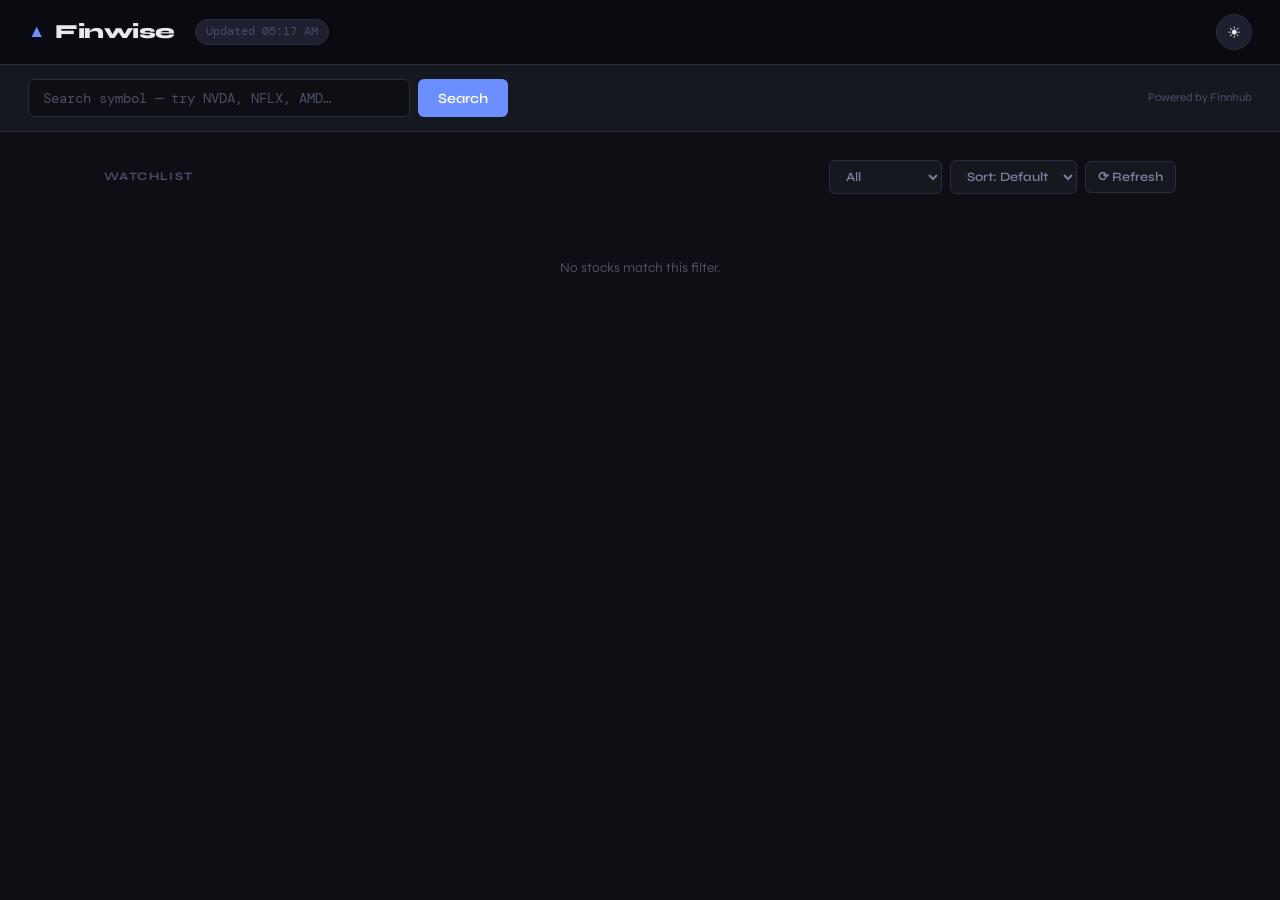
<file: index.html>
<!DOCTYPE html>
<html lang="en" data-theme="dark">
<head>
  <meta charset="UTF-8" />
  <meta name="viewport" content="width=device-width, initial-scale=1.0"/>
  <title>Stock Tracker</title>
  <link rel="preconnect" href="https://fonts.googleapis.com">
  <link href="https://fonts.googleapis.com/css2?family=DM+Mono:wght@400;500&family=Syne:wght@400;600;700;800&display=swap" rel="stylesheet">
  <link rel="stylesheet" href="style.css" />
</head>
<body>

  <!-- ── HEADER ── -->
  <header>
    <div class="header-left">
      <div class="logo">
        <span class="logo-icon">▲</span>
        <h1>Finwise</h1>
      </div>
      <span id="last-updated" class="last-updated">—</span>
    </div>

    <div class="header-right">
      <button class="theme-toggle" id="theme-toggle" title="Toggle theme">
        <span id="theme-icon">☀</span>
      </button>
    </div>
  </header>

  <!-- ── SEARCH BAR ── -->
  <div class="search-bar">
    <div class="search-inner">
      <input
        type="text"
        id="search-input"
        placeholder="Search symbol — try NVDA, NFLX, AMD…"
        autocomplete="off"
        spellcheck="false"
      />
      <button id="search-btn" onclick="searchStock()">Search</button>
    </div>
    <p class="powered-by">Powered by Finnhub</p>
  </div>

  <!-- ── MAIN CONTENT ── -->
  <main class="container">

    <!-- Error Box -->
    <div id="error-box" class="error-msg" style="display:none;"></div>

    <!-- Search Result -->
    <section id="search-result" style="display:none;">
      <div class="section-header">
        <h2 class="section-title">Search Result</h2>
        <button class="close-btn" onclick="clearSearch()">✕ Clear</button>
      </div>
      <div id="search-result-cards" class="stocks-grid"></div>
    </section>

    <!-- Watchlist Controls -->
    <div class="section-header">
      <h2 class="section-title">Watchlist</h2>
      <div class="controls">

        <!-- Filter Dropdown -->
        <select id="filter-select" onchange="applyFiltersAndSort()">
          <option value="all">All</option>
          <option value="gainers">Gainers ▲</option>
          <option value="losers">Losers ▼</option>
        </select>

        <!-- Sort Dropdown -->
        <select id="sort-select" onchange="applyFiltersAndSort()">
          <option value="default">Sort: Default</option>
          <option value="price-asc">Price ↑</option>
          <option value="price-desc">Price ↓</option>
          <option value="change-asc">Change ↑</option>
          <option value="change-desc">Change ↓</option>
          <option value="name-asc">Name A–Z</option>
        </select>

        <!-- Refresh -->
        <button class="refresh-btn" onclick="loadWatchlist()">⟳ Refresh</button>
      </div>
    </div>

    <!-- Stocks Grid -->
    <div id="stocks-grid" class="stocks-grid">
      <p class="loading-text">Fetching market data<span class="dots"></span></p>
    </div>

  </main>

  <script src="app.js"></script>

</body>
</html>
</file>
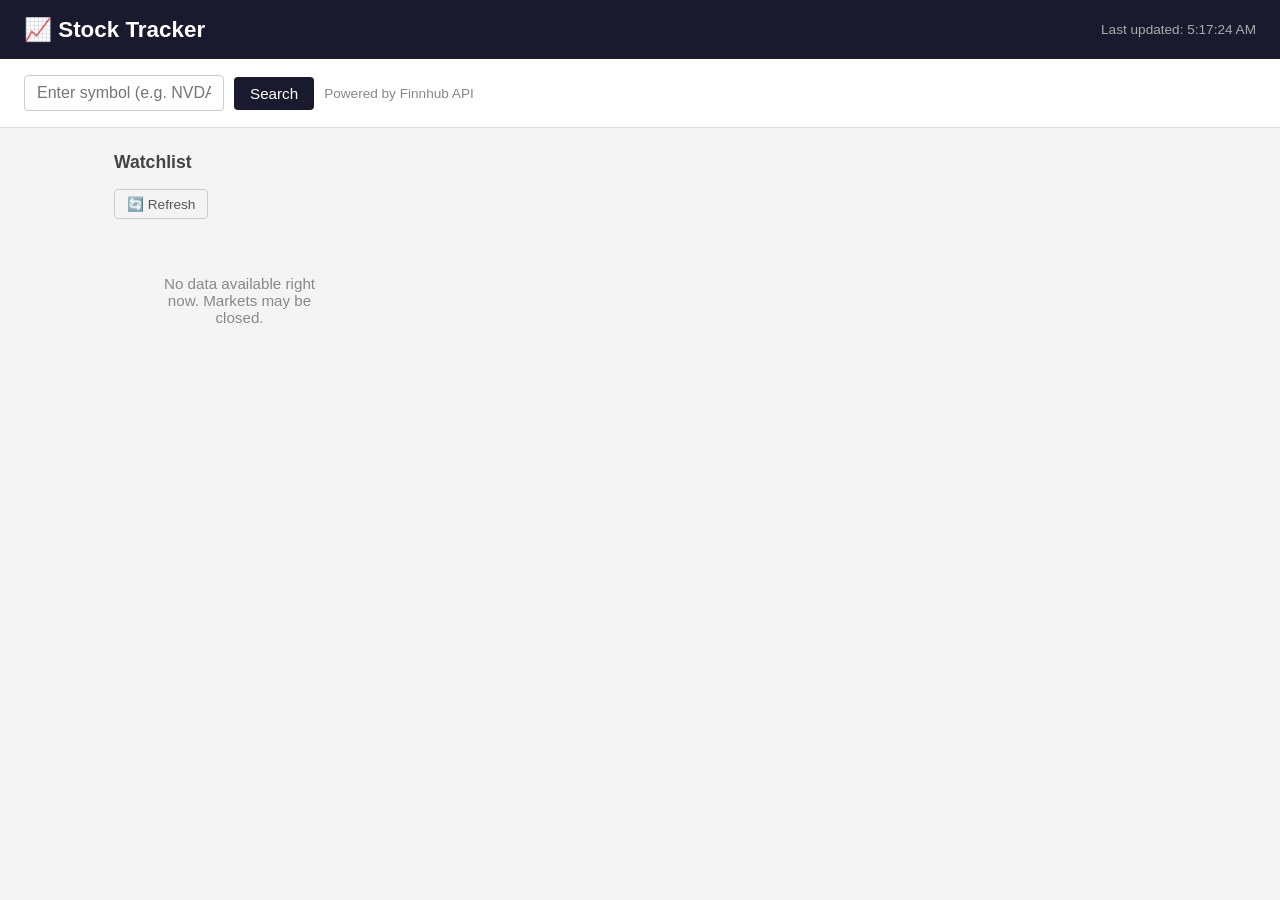
<file: index1.html>
<!DOCTYPE html>
<html lang="en">
<head>
  <meta charset="UTF-8" />
  <meta name="viewport" content="width=device-width, initial-scale=1.0"/>
  <title>Stock Tracker</title>
  <style>
    * {
      box-sizing: border-box;
      margin: 0;
      padding: 0;
    }

    body {
      font-family: Arial, sans-serif;
      background-color: #f4f4f4;
      color: #333;
    }

    header {
      background-color: #1a1a2e;
      color: white;
      padding: 16px 24px;
      display: flex;
      align-items: center;
      justify-content: space-between;
      flex-wrap: wrap;
      gap: 12px;
    }

    header h1 {
      font-size: 1.4rem;
    }

    header span {
      font-size: 0.85rem;
      color: #aaa;
    }

    .search-section {
      background-color: #fff;
      padding: 16px 24px;
      border-bottom: 1px solid #ddd;
      display: flex;
      gap: 10px;
      flex-wrap: wrap;
      align-items: center;
    }

    .search-section input {
      padding: 8px 12px;
      font-size: 1rem;
      border: 1px solid #ccc;
      border-radius: 4px;
      width: 200px;
    }

    .search-section button {
      padding: 8px 16px;
      background-color: #1a1a2e;
      color: white;
      border: none;
      border-radius: 4px;
      cursor: pointer;
      font-size: 0.95rem;
    }

    .search-section button:hover {
      background-color: #16213e;
    }

    .search-section p {
      font-size: 0.85rem;
      color: #888;
    }

    .container {
      padding: 24px;
      max-width: 1100px;
      margin: 0 auto;
    }

    .section-title {
      font-size: 1.1rem;
      font-weight: bold;
      margin-bottom: 16px;
      color: #444;
    }

    .stocks-grid {
      display: grid;
      grid-template-columns: repeat(auto-fill, minmax(240px, 1fr));
      gap: 16px;
    }

    .stock-card {
      background-color: #fff;
      border: 1px solid #ddd;
      border-radius: 6px;
      padding: 16px;
    }

    .stock-card .symbol {
      font-size: 1.2rem;
      font-weight: bold;
      color: #1a1a2e;
    }

    .stock-card .company-name {
      font-size: 0.8rem;
      color: #888;
      margin-bottom: 12px;
    }

    .stock-card .price {
      font-size: 1.5rem;
      font-weight: bold;
      margin-bottom: 4px;
    }

    .stock-card .change {
      font-size: 0.9rem;
      margin-bottom: 12px;
      font-weight: bold;
    }

    .change.positive {
      color: #2e7d32;
    }

    .change.negative {
      color: #c62828;
    }

    .stock-card .details {
      font-size: 0.82rem;
      color: #666;
      line-height: 1.7;
      border-top: 1px solid #eee;
      padding-top: 10px;
    }

    .stock-card .details span {
      display: flex;
      justify-content: space-between;
    }

    .loading-text {
      text-align: center;
      color: #888;
      padding: 40px;
      font-size: 0.95rem;
    }

    .error-msg {
      background-color: #fdecea;
      border: 1px solid #f5c6cb;
      color: #c62828;
      padding: 10px 14px;
      border-radius: 4px;
      font-size: 0.9rem;
      margin-bottom: 16px;
    }

    .loader {
      display: inline-block;
      width: 18px;
      height: 18px;
      border: 3px solid #ccc;
      border-top-color: #1a1a2e;
      border-radius: 50%;
      animation: spin 0.8s linear infinite;
      vertical-align: middle;
      margin-left: 8px;
    }

    @keyframes spin {
      to { transform: rotate(360deg); }
    }

    .refresh-btn {
      background: none;
      border: 1px solid #ccc;
      padding: 6px 12px;
      border-radius: 4px;
      cursor: pointer;
      font-size: 0.85rem;
      color: #555;
      margin-bottom: 16px;
    }

    .refresh-btn:hover {
      background-color: #eee;
    }

    /* Responsive */
    @media (max-width: 500px) {
      .search-section input {
        width: 100%;
      }
      .container {
        padding: 16px;
      }
    }
  </style>
</head>
<body>

  <header>
    <h1>📈 Stock Tracker</h1>
    <span id="last-updated">Last updated: —</span>
  </header>

  <div class="search-section">
    <input type="text" id="search-input" placeholder="Enter symbol (e.g. NVDA)" />
    <button onclick="searchStock()">Search</button>
    <p>Powered by Finnhub API</p>
  </div>

  <div class="container">

    <div id="error-box" class="error-msg" style="display:none;"></div>

    <!-- Search result card shows here -->
    <div id="search-result"></div>

    <div class="section-title">Watchlist</div>
    <button class="refresh-btn" onclick="loadWatchlist()">🔄 Refresh</button>
    <div id="stocks-grid" class="stocks-grid">
      <p class="loading-text">Loading stocks... <span class="loader"></span></p>
    </div>

  </div>

  <script>
    const API_KEY = "d76ip19r01qtg3ndorpgd76ip19r01qtg3ndorq0";
    const BASE_URL = "https://finnhub.io/api/v1";

    // Default watchlist symbols
    const watchlist = ["AAPL", "GOOGL", "MSFT", "TSLA", "AMZN", "META"];

    // Company names map (Finnhub quote doesn't return name)
    const companyNames = {
      AAPL: "Apple Inc.",
      GOOGL: "Alphabet Inc.",
      MSFT: "Microsoft Corp.",
      TSLA: "Tesla Inc.",
      AMZN: "Amazon.com Inc.",
      META: "Meta Platforms Inc.",
    };

    // Fetch a quote for one symbol
    async function fetchQuote(symbol) {
      const res = await fetch(`${BASE_URL}/quote?symbol=${symbol}&token=${API_KEY}`);
      if (!res.ok) throw new Error("API error: " + res.status);
      const data = await res.json();
      return data;
    }

    // Build a stock card element
    function buildCard(symbol, data) {
      const { c, d, dp, h, l, o, pc } = data;

      // c = current price, d = change, dp = % change
      // h = high, l = low, o = open, pc = prev close

      if (!c || c === 0) {
        return null; // symbol not found or market closed with no data
      }

      const isPositive = d >= 0;
      const changeText = `${isPositive ? "+" : ""}${d.toFixed(2)} (${isPositive ? "+" : ""}${dp.toFixed(2)}%)`;

      const card = document.createElement("div");
      card.className = "stock-card";
      card.innerHTML = `
        <div class="symbol">${symbol}</div>
        <div class="company-name">${companyNames[symbol] || ""}</div>
        <div class="price">$${c.toFixed(2)}</div>
        <div class="change ${isPositive ? "positive" : "negative"}">
          ${isPositive ? "▲" : "▼"} ${changeText}
        </div>
        <div class="details">
          <span><b>Open</b> <span>$${o.toFixed(2)}</span></span>
          <span><b>High</b> <span>$${h.toFixed(2)}</span></span>
          <span><b>Low</b> <span>$${l.toFixed(2)}</span></span>
          <span><b>Prev Close</b> <span>$${pc.toFixed(2)}</span></span>
        </div>
      `;
      return card;
    }

    // Load all watchlist stocks
    async function loadWatchlist() {
      const grid = document.getElementById("stocks-grid");
      grid.innerHTML = `<p class="loading-text">Loading stocks... <span class="loader"></span></p>`;
      hideError();

      try {
        // Fetch all quotes in parallel
        const results = await Promise.all(
          watchlist.map(sym => fetchQuote(sym).then(data => ({ sym, data })).catch(() => null))
        );

        grid.innerHTML = "";

        results.forEach(item => {
          if (!item) return;
          const card = buildCard(item.sym, item.data);
          if (card) grid.appendChild(card);
        });

        if (grid.children.length === 0) {
          grid.innerHTML = `<p class="loading-text">No data available right now. Markets may be closed.</p>`;
        }

        // Update last-updated time
        const now = new Date();
        document.getElementById("last-updated").textContent =
          "Last updated: " + now.toLocaleTimeString();

      } catch (err) {
        showError("Failed to load stock data. Check your internet connection or API key.");
        grid.innerHTML = "";
      }
    }

    // Search for a stock symbol
    async function searchStock() {
      const input = document.getElementById("search-input").value.trim().toUpperCase();
      const resultBox = document.getElementById("search-result");

      if (!input) {
        showError("Please enter a stock symbol.");
        return;
      }

      hideError();
      resultBox.innerHTML = `<p class="loading-text">Searching "${input}"... <span class="loader"></span></p>`;

      try {
        const data = await fetchQuote(input);

        if (!data.c || data.c === 0) {
          resultBox.innerHTML = `<div class="error-msg">Symbol "${input}" not found or no data available.</div>`;
          return;
        }

        const card = buildCard(input, data);
        resultBox.innerHTML = `<div class="section-title">Search Result: ${input}</div>`;
        if (card) resultBox.appendChild(card);
        resultBox.style.marginBottom = "24px";

      } catch (err) {
        resultBox.innerHTML = `<div class="error-msg">Could not fetch data for "${input}".</div>`;
      }
    }

    // Allow pressing Enter to search
    document.getElementById("search-input").addEventListener("keydown", function(e) {
      if (e.key === "Enter") searchStock();
    });

    function showError(msg) {
      const box = document.getElementById("error-box");
      box.textContent = msg;
      box.style.display = "block";
    }

    function hideError() {
      document.getElementById("error-box").style.display = "none";
    }

    // Load on page start
    loadWatchlist();
  </script>

</body>
</html>
</file>
<file: style.css>
/* ── Reset & Base ── */
*, *::before, *::after {
  box-sizing: border-box;
  margin: 0;
  padding: 0;
}

/* ── Theme Variables ── */
:root[data-theme="dark"] {
  --bg: #0e0f14;
  --surface: #161820;
  --surface-2: #1e2030;
  --border: #2a2d3e;
  --text-primary: #e8e9f0;
  --text-secondary: #7b7f9a;
  --text-muted: #4a4e68;
  --accent: #6c8fff;
  --accent-dim: rgba(108, 143, 255, 0.12);
  --green: #3ddc97;
  --green-dim: rgba(61, 220, 151, 0.12);
  --red: #ff6b6b;
  --red-dim: rgba(255, 107, 107, 0.12);
  --header-bg: #0a0b10;
  --card-hover: #1e2030;
  --shadow: 0 4px 24px rgba(0,0,0,0.4);
}

:root[data-theme="light"] {
  --bg: #f0f2f7;
  --surface: #ffffff;
  --surface-2: #f7f8fc;
  --border: #e2e5f0;
  --text-primary: #1a1d2e;
  --text-secondary: #5a6080;
  --text-muted: #9aa0b8;
  --accent: #4066e0;
  --accent-dim: rgba(64, 102, 224, 0.1);
  --green: #1a9e6b;
  --green-dim: rgba(26, 158, 107, 0.1);
  --red: #d63c3c;
  --red-dim: rgba(214, 60, 60, 0.1);
  --header-bg: #ffffff;
  --card-hover: #f4f5fb;
  --shadow: 0 4px 24px rgba(0,0,0,0.08);
}

/* ── Typography ── */
body {
  font-family: 'Syne', sans-serif;
  background-color: var(--bg);
  color: var(--text-primary);
  min-height: 100vh;
  transition: background-color 0.3s, color 0.3s;
  line-height: 1.5;
}

/* ── Header ── */
header {
  background-color: var(--header-bg);
  border-bottom: 1px solid var(--border);
  padding: 14px 28px;
  display: flex;
  align-items: center;
  justify-content: space-between;
  position: sticky;
  top: 0;
  z-index: 100;
  backdrop-filter: blur(8px);
}

.header-left {
  display: flex;
  align-items: center;
  gap: 20px;
}

.logo {
  display: flex;
  align-items: center;
  gap: 10px;
}

.logo-icon {
  font-size: 1.1rem;
  color: var(--accent);
  display: inline-block;
  animation: pulse-icon 3s ease-in-out infinite;
}

@keyframes pulse-icon {
  0%, 100% { opacity: 1; transform: translateY(0); }
  50% { opacity: 0.6; transform: translateY(-2px); }
}

header h1 {
  font-size: 1.25rem;
  font-weight: 800;
  letter-spacing: -0.5px;
  color: var(--text-primary);
}

.last-updated {
  font-family: 'DM Mono', monospace;
  font-size: 0.72rem;
  color: var(--text-muted);
  padding: 3px 10px;
  background: var(--surface-2);
  border: 1px solid var(--border);
  border-radius: 20px;
}

.theme-toggle {
  width: 36px;
  height: 36px;
  background: var(--surface-2);
  border: 1px solid var(--border);
  border-radius: 50%;
  cursor: pointer;
  font-size: 1rem;
  color: var(--text-primary);
  display: flex;
  align-items: center;
  justify-content: center;
  transition: background 0.2s, transform 0.2s;
}

.theme-toggle:hover {
  background: var(--accent-dim);
  transform: rotate(20deg);
}

/* ── Search Bar ── */
.search-bar {
  background: var(--surface);
  border-bottom: 1px solid var(--border);
  padding: 14px 28px;
  display: flex;
  align-items: center;
  justify-content: space-between;
  flex-wrap: wrap;
  gap: 10px;
}

.search-inner {
  display: flex;
  gap: 8px;
  flex: 1;
  max-width: 480px;
}

.search-inner input {
  flex: 1;
  padding: 9px 14px;
  font-family: 'DM Mono', monospace;
  font-size: 0.88rem;
  background: var(--bg);
  border: 1px solid var(--border);
  border-radius: 6px;
  color: var(--text-primary);
  outline: none;
  transition: border-color 0.2s, box-shadow 0.2s;
}

.search-inner input::placeholder {
  color: var(--text-muted);
}

.search-inner input:focus {
  border-color: var(--accent);
  box-shadow: 0 0 0 3px var(--accent-dim);
}

.search-inner button {
  padding: 9px 20px;
  background: var(--accent);
  color: #fff;
  border: none;
  border-radius: 6px;
  font-family: 'Syne', sans-serif;
  font-size: 0.88rem;
  font-weight: 600;
  cursor: pointer;
  transition: opacity 0.2s, transform 0.1s;
}

.search-inner button:hover {
  opacity: 0.88;
}

.search-inner button:active {
  transform: scale(0.97);
}

.powered-by {
  font-size: 0.72rem;
  color: var(--text-muted);
}

/* ── Container ── */
.container {
  max-width: 1120px;
  margin: 0 auto;
  padding: 28px 24px 60px;
}

/* ── Section Header ── */
.section-header {
  display: flex;
  align-items: center;
  justify-content: space-between;
  margin-bottom: 16px;
  flex-wrap: wrap;
  gap: 10px;
}

.section-title {
  font-size: 0.72rem;
  font-weight: 700;
  letter-spacing: 0.12em;
  text-transform: uppercase;
  color: var(--text-muted);
}

.controls {
  display: flex;
  gap: 8px;
  flex-wrap: wrap;
  align-items: center;
}

/* ── Dropdowns & Buttons ── */
select,
.refresh-btn {
  padding: 7px 12px;
  font-family: 'Syne', sans-serif;
  font-size: 0.8rem;
  font-weight: 600;
  background: var(--surface);
  border: 1px solid var(--border);
  border-radius: 6px;
  color: var(--text-secondary);
  cursor: pointer;
  transition: border-color 0.2s;
}

select:hover,
.refresh-btn:hover {
  border-color: var(--accent);
  color: var(--text-primary);
}

select:focus {
  outline: none;
  border-color: var(--accent);
}

.close-btn {
  padding: 5px 12px;
  font-family: 'Syne', sans-serif;
  font-size: 0.78rem;
  background: transparent;
  border: 1px solid var(--border);
  border-radius: 6px;
  color: var(--text-muted);
  cursor: pointer;
  transition: all 0.2s;
}

.close-btn:hover {
  border-color: var(--red);
  color: var(--red);
}

/* ── Search Result Section ── */
#search-result {
  margin-bottom: 36px;
  padding-bottom: 28px;
  border-bottom: 1px solid var(--border);
}

/* ── Stocks Grid ── */
.stocks-grid {
  display: grid;
  grid-template-columns: repeat(auto-fill, minmax(230px, 1fr));
  gap: 14px;
}

/* ── Stock Card ── */
.stock-card {
  background: var(--surface);
  border: 1px solid var(--border);
  border-radius: 10px;
  padding: 18px;
  transition: transform 0.2s, box-shadow 0.2s, border-color 0.2s;
  cursor: default;
  animation: card-in 0.35s ease both;
}

@keyframes card-in {
  from { opacity: 0; transform: translateY(12px); }
  to   { opacity: 1; transform: translateY(0); }
}

.stock-card:hover {
  transform: translateY(-3px);
  box-shadow: var(--shadow);
  border-color: var(--accent);
}

.card-top {
  display: flex;
  justify-content: space-between;
  align-items: flex-start;
  margin-bottom: 14px;
}

.stock-card .symbol {
  font-size: 1.1rem;
  font-weight: 800;
  letter-spacing: -0.5px;
  color: var(--text-primary);
}

.stock-card .company-name {
  font-size: 0.72rem;
  color: var(--text-muted);
  margin-top: 2px;
  font-weight: 400;
}

.badge {
  font-family: 'DM Mono', monospace;
  font-size: 0.68rem;
  font-weight: 500;
  padding: 3px 8px;
  border-radius: 20px;
  white-space: nowrap;
}

.badge.positive {
  background: var(--green-dim);
  color: var(--green);
}

.badge.negative {
  background: var(--red-dim);
  color: var(--red);
}

.stock-card .price {
  font-family: 'DM Mono', monospace;
  font-size: 1.55rem;
  font-weight: 500;
  letter-spacing: -1px;
  color: var(--text-primary);
  margin-bottom: 6px;
}

.stock-card .change {
  font-family: 'DM Mono', monospace;
  font-size: 0.82rem;
  margin-bottom: 14px;
}

.change.positive { color: var(--green); }
.change.negative { color: var(--red); }

.details {
  font-family: 'DM Mono', monospace;
  font-size: 0.72rem;
  color: var(--text-secondary);
  border-top: 1px solid var(--border);
  padding-top: 12px;
  display: grid;
  grid-template-columns: 1fr 1fr;
  gap: 6px 0;
}

.detail-row {
  display: flex;
  flex-direction: column;
  gap: 2px;
}

.detail-label {
  font-size: 0.62rem;
  letter-spacing: 0.08em;
  text-transform: uppercase;
  color: var(--text-muted);
}

.detail-value {
  color: var(--text-primary);
}

/* ── Loading ── */
.loading-text {
  grid-column: 1 / -1;
  text-align: center;
  color: var(--text-muted);
  padding: 60px 0;
  font-size: 0.88rem;
  letter-spacing: 0.05em;
}

.dots::after {
  content: '';
  animation: dots 1.4s steps(4, end) infinite;
}

@keyframes dots {
  0%   { content: ''; }
  25%  { content: '.'; }
  50%  { content: '..'; }
  75%  { content: '...'; }
  100% { content: ''; }
}

/* ── Error ── */
.error-msg {
  background: var(--red-dim);
  border: 1px solid var(--red);
  color: var(--red);
  padding: 10px 16px;
  border-radius: 6px;
  font-size: 0.85rem;
  margin-bottom: 20px;
  font-family: 'DM Mono', monospace;
}

/* ── No Results ── */
.no-results {
  grid-column: 1 / -1;
  text-align: center;
  padding: 48px 0;
  color: var(--text-muted);
  font-size: 0.85rem;
}

/* ── Responsive ── */
@media (max-width: 600px) {
  header, .search-bar { padding: 12px 16px; }
  .container { padding: 20px 16px 40px; }
  .search-inner { max-width: 100%; }
  header h1 { font-size: 1.1rem; }
  .last-updated { display: none; }
}
</file>
